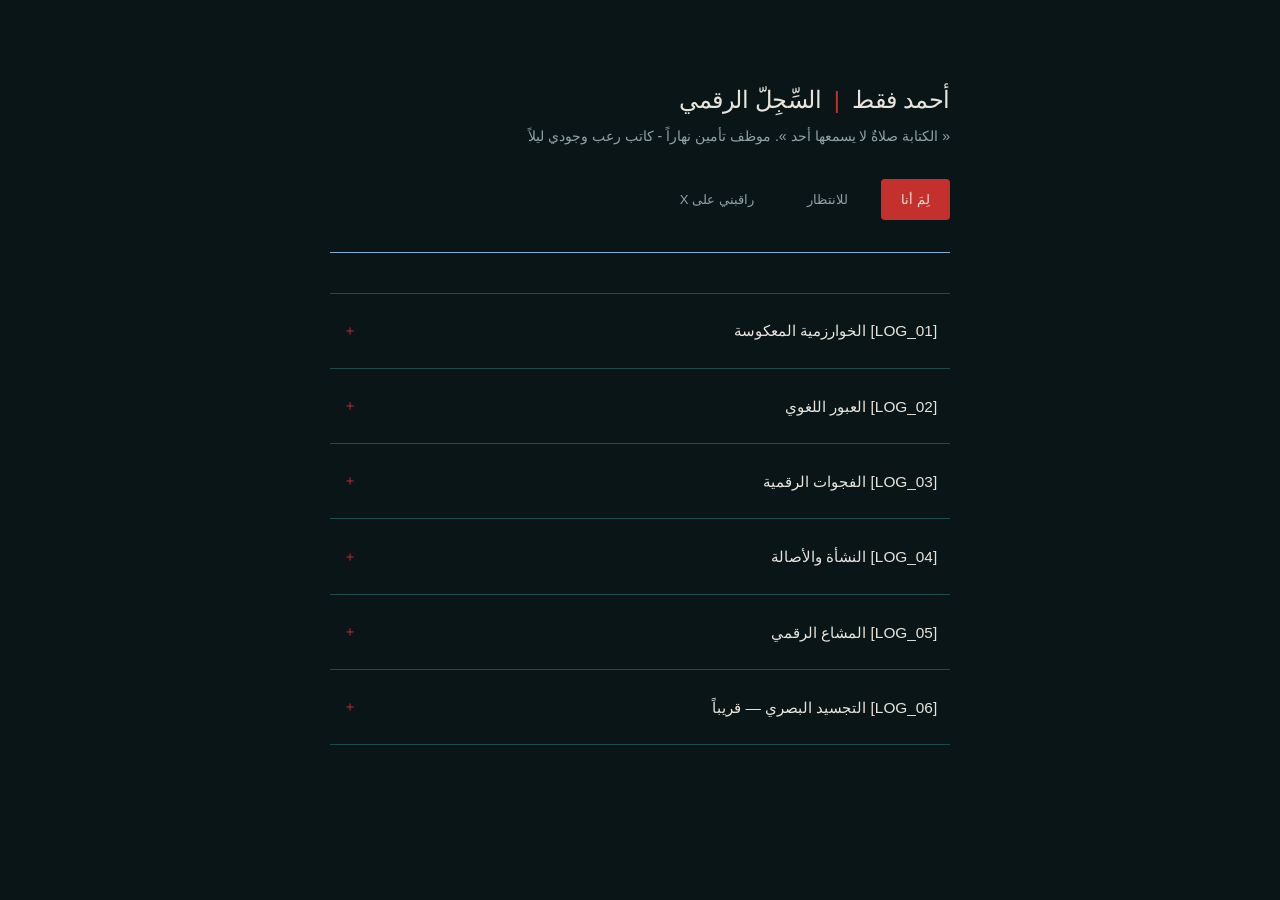
<file: index.html>
<!DOCTYPE html>
<html lang="ar" dir="rtl">
<head>
    <meta charset="UTF-8">
    <meta name="viewport" content="width=device-width, initial-scale=1.0">
    <title>أحمد فقط | السِّجِلّ الرقمي</title>
    
    <!-- ⚡ حزمة كسر الكاش الصارمة لمنع المتصفح من تخزين الصفحة -->
    <meta http-serif="cache-control" content="no-cache, no-store, must-revalidate">
    <meta http-serif="pragma" content="no-cache">
    <meta http-serif="expires" content="0">
    
    <!-- استدعاء ملف التنسيق مع رمز رقمي فريد لكسر الكاش فوراً -->
    <link rel="stylesheet" href="style.css?v=2.1">
</head>
<body>
    <div class="container">
        
        <!-- الهيدر الصارم والمجرد -->
        <header>
            <div class="profile-info">
                <h1>أحمد فقط <span class="brand-divider">|</span> السِّجِلّ الرقمي</h1>
                <p>« الكتابة صلاةٌ لا يسمعها أحد ». موظف تأمين نهاراً - كاتب رعب وجودي ليلاً</p>
            </div>
        </header>

        <!-- 🎛️ شبكة الأزرار الثلاثة الرسمية بنظام Fluent 2 -->
        <div class="nav-buttons-container">
            <a href="#" class="fluent-btn btn-accent">لِمَ أنا</a>
            <a href="#" class="fluent-btn btn-subtle">للانتظار</a>
            <a href="https://x.com" target="_blank" class="fluent-btn btn-subtle">راقبني على X</a>
        </div>

        <!-- مستودع الأقسام الستة المستقرة -->
        <main>
            <details>
                <summary>[LOG_01] الخوارزمية المعكوسة</summary>
                <div class="content">
                    تفكيك القيمة الرقمية. أُمارسُ كتابةَ الرعب الوجودي على منصة (X) عبر هندسة خوارزمية معكوسة. الهدف الحقيقي هو الامتداد الأفقي في الفراغ: تحقيق أقصى معدل مشاهدات وعِدَادُ المتابعين صفر. قائمة المتابَعين تعكس المتابِعين بدقة وتجرد؛ عدد من أُتابعهم يُمثّل عدد من يُتابعني، دون تمييز أو فرز رقمي.
                </div>
            </details>

            <details>
                <summary>[LOG_02] العبور اللغوي</summary>
                <div class="content">
                    الرعب كشعور كوني عابر للّغات. يجري هندسة البنية التركيبية للنصوص لتتوافق بشكل كامل مع أدوات الترجمة الفورية لمنصة (X). الغاية هي تصفية النص من الهياكل المحلية المعقدة، ليظل المعنى الوجودي حياً، مفهوماً، ومحسوساً بالإنجليزية، الفرنسية، الإسبانية، واليابانية؛ فالخوف من الفراغ لا يحتاج إلى مترجم.
                </div>
            </details>

            <details>
                <summary>[LOG_03] الفجوات الرقمية</summary>
                <div class="content">
                    شظايا مقتطعة من العدم. نصوص لا تبدو كارتباطات تشعبية، لكنها فجوات سريالية تسحبك نحو أصلها الخام على منصة (X) بمجرد ملامستها.
                    <div class="wormhole-list">
                        <a href="https://x.com" target="_blank" class="wormhole">« أستيقظ in الصباح، أنظر إلى شاشة هاتفي، فأجد نفسي قد تحولت إلى مجرد 'رقم حساب' في قاعدة بيانات عملاقة. المسخ لم يكن حشرة، المسخ هو الروتين ».</a>
                        <a href="https://x.com" target="_blank" class="wormhole">« قضيت عمري أسأل عن معنى كل شيء؛ اليوم، لأول مرة، لا أريد إجابة — لا من الحياة، ولا من الموت ».</a>
                        <a href="https://x.com" target="_blank" class="wormhole">« الصمت يمرّ فوق الأفكار كظلٍّ لا يترك ظلاً ».</a>
                    </div>
                </div>
            </details>

            <details>
                <summary>[LOG_04] النشأة والأصالة</summary>
                <div class="content">
                    بيانات أدبية تنبع من الصفر. كل السطور المدرجة في هذا السِّجِلّ أو المنشورة على منصة (X) هي نتاج تجربة إبداعية أصيلة. لا وجود للاقتباس، المحاكاة، أو عمليات النسخ والنقل الرقمي. الوجود الحقيقي لا يقبل النسخ واللصق.
                </div>
            </details>

            <details>
                <summary>[LOG_05] المشاع الرقمي</summary>
                <div class="content">
                    الملكية السائلة. القارئ امتداد للنص وشريك في صياغته لا مجرد هامش. إن إعادة اقتباس، صياغة، أو نشر ما أكتبه تحت أي اسم آخر هو تدفق طبيعي للفكرة وليس انتهاكاً للملكية. يمتد هذا المفهوم إلى إعادة تصميمك أو تعديلك لأي عمل (AI Art) مرتبط بالهوية البصرية للسجل. الكلمات ملكٌ لمن يشعر بعبئها.
                </div>
            </details>

            <details>
                <summary>[LOG_06] التجسيد البصري — قريباً</summary>
                <div class="content">
                    هندسة المجهول. يتم حالياً معالجة وتوليد البيانات البصرية المقترنة بالنصوص. جاري تجهيز الهوية الرقمية والمشاهد السريالية القاتمة بالكامل لبناء البُعد البصري للسِّجِلّ.
                </div>
            </details>
        </main>
    </div>
</body>
</html>
</file>
<file: style.css>
/* 🎨 Microsoft Fluent 2 Design System - Identity Theme (Al-Sijill Al-Raqmi) */

:root {
    /* 🎨 حزمة الألوان المحدثة والمستوحاة من الهوية البصرية */
    --bg-canvas: #0a1517;         /* الأسود المزرق العميق - الخلفية الرئيسية */
    --bg-card: #12262a;           /* الأزرق المخضر الغامق - خلفية الكروت والأقسام */
    --border-fluent: #1f4a50;      /* الأزرق المخضر المتوسط - الحدود والخطوط الصارمة */
    --text-primary: #e8e4dc;       /* الأبيض الدافئ - للنصوص الأساسية والعناوين */
    --text-secondary: #8fa3a5;     /* الرمادي المزرق - للنصوص الثانوية والمكتومة */
    --accent-crimson: #c4302b;     /* أحمر الورد - للروابط، وعناوين LOG، والفتح */
    --accent-hover: #e04a3f;       /* الأحمر الأفتح - عند التمرير والتفاعل */
    --sky-accent: #7fb0d6;         /* الأزرق السماوي - لمسة نادرة تحاكي الكرافتة ونظام مايكروسوفت */
    
    /* 📐 المقياس الصارم الفلويد لراحة العين على كل الأجهزة */
    --fluid-font-title: clamp(1.2rem, 2vw + 0.8rem, 1.5rem);
    --fluid-font-body: clamp(0.88rem, 1vw + 0.75rem, 0.96rem);
    --fluid-font-meta: clamp(0.82rem, 0.5vw + 0.75rem, 0.88rem);
    --max-width: clamp(320px, 90vw, 620px);
    
    --transition-fluent: all 0.2s cubic-bezier(0.1, 0.9, 0.2, 1);
}

* {
    box-sizing: border-box;
    margin: 0;
    padding: 0;
}

body {
    background-color: var(--bg-canvas);
    color: var(--text-secondary);
    font-family: "Segoe UI", -apple-system, BlinkMacSystemFont, Roboto, sans-serif;
    padding: clamp(2rem, 5vw, 4rem) 1.5rem;
    display: flex;
    justify-content: center;
    min-height: 100vh;
    line-height: 1.65;
    -webkit-font-smoothing: antialiased;
}

.container {
    max-width: var(--max-width);
    width: 100%;
    margin-top: 1rem;
}

/* 👤 الهيدر الصارم والمجرد */
header {
    margin-bottom: 2rem;
    display: flex;
    flex-direction: column;
    width: 100%;
}

.profile-info {
    width: 100%;
}

.profile-info h1 {
    font-size: var(--fluid-font-title);
    font-weight: 500;
    color: var(--text-primary);
    letter-spacing: -0.02em;
    margin-bottom: 0.4rem;
}

/* صبغ الخط العمودي الفاصل بالأحمر المخملي النادر */
.brand-divider {
    color: var(--accent-crimson);
    margin: 0 0.4rem;
    font-weight: 400;
}

.profile-info p {
    font-size: var(--fluid-font-meta);
    color: var(--text-secondary);
    font-weight: 400;
    line-height: 1.5;
    max-width: 95%;
}

/* 🎛️ شبكة أزرار التحكم الفلويد (Fluent 2 Button Component Space) */
.nav-buttons-container {
    display: flex;
    gap: 0.8rem;
    width: 100%;
    margin-bottom: 2.5rem;
    /* 🧵 حقن اللمسة النادرة للأزرق السماوي كخط نظام ممتد تحت الترويسة */
    border-bottom: 1px solid var(--sky-accent);
    padding-bottom: 2rem;
    flex-wrap: wrap;
}

.fluent-btn {
    display: inline-flex;
    align-items: center;
    justify-content: center;
    padding: 0.55rem 1.2rem;
    font-size: 0.82rem;
    font-weight: 500;
    text-decoration: none;
    border-radius: 4px;
    transition: var(--transition-fluent);
    cursor: pointer;
    user-select: none;
}

/* 1. زر Accent ممتلئ بأحمر الورد الصارم */
.btn-accent {
    background-color: var(--accent-crimson);
    color: var(--text-primary);
    border: 1px solid transparent;
}

.btn-accent:hover {
    background-color: var(--accent-hover);
    transform: translateY(-1px);
}

/* 2. الأزرار الشفافة التفاعلية (Subtle/Transparent Buttons) */
.btn-subtle {
    background-color: transparent;
    color: var(--text-secondary);
    border: 1px solid transparent;
}

.btn-subtle:hover {
    background-color: var(--bg-card); /* تضيء بخلفية الأزرق المخضر الغامق للبطاقات */
    color: var(--text-primary);
}

/* ضبط اتجاه المحاذاة للمحتوى */
body[dir="rtl"] header, body[dir="rtl"] .nav-buttons-container { text-align: right; justify-content: flex-start; }
body[dir="ltr"] header, body[dir="ltr"] .nav-buttons-container { text-align: left; justify-content: flex-start; }

/* 📁 نظام الأكورديون للأقسام الستة */
main { display: flex; flex-direction: column; gap: 1px; }
details { background-color: transparent; border-bottom: 1px solid var(--border-fluent); transition: var(--transition-fluent); }
details:first-of-type { border-top: 1px solid var(--border-fluent); }

summary {
    list-style: none;
    cursor: pointer;
    padding: 1.5rem 0.8rem;
    font-size: var(--fluid-font-body);
    font-weight: 500;
    color: var(--text-primary);
    display: flex;
    justify-content: space-between;
    align-items: center;
    user-select: none;
    transition: var(--transition-fluent);
}
summary::-webkit-details-marker { display: none; }

/* علامة بلس بلون أحمر الورد المخصص لعناوين الـ LOG */
summary::after {
    content: "＋"; 
    color: var(--accent-crimson);
    font-size: 0.85rem;
    transition: var(--transition-fluent);
}

body[dir="rtl"] details:hover summary { padding-right: 1.2rem; }
body[dir="ltr"] details:hover summary { padding-left: 1.2rem; }

details[open] { background-color: var(--bg-card); border-bottom: 1px solid var(--accent-crimson); }
details[open] summary { border-bottom: 1px solid var(--border-fluent); color: var(--text-primary); }
details[open] summary::after { content: "－"; transform: rotate(180deg); color: var(--accent-hover); }

.content { 
    padding: 1.8rem 1.2rem; 
    color: var(--text-secondary); 
    font-size: var(--fluid-font-body); 
    animation: fluentSlideIn 0.4s cubic-bezier(0.1, 0.9, 0.2, 1); 
}
body[dir="rtl"] .content { text-align: justify; }
body[dir="ltr"] .content { text-align: left; }

/* 🌪️ فخ الفجوات الرقمية */
.wormhole-list { margin-top: 1.2rem; display: flex; flex-direction: column; gap: 1.2rem; }
.wormhole { color: var(--text-secondary); text-decoration: none; cursor: default; display: block; width: 100%; padding: 1rem 1.2rem; border-radius: 2px; background-color: #0d1e21; border: 1px solid var(--border-fluent); transition: var(--transition-fluent); }

body[dir="rtl"] .wormhole { text-align: right; border-right: 2px solid transparent; }
body[dir="ltr"] .wormhole { text-align: left; border-left: 2px solid transparent; }

body[dir="rtl"] .wormhole:hover { color: var(--text-primary); border-right: 2px solid var(--accent-crimson); background-color: var(--bg-card); padding-right: 1.6rem; }
body[dir="ltr"] .wormhole:hover { color: var(--text-primary); border-left: 2px solid var(--accent-crimson); background-color: var(--bg-card); padding-left: 1.6rem; }

@keyframes fluentSlideIn { from { opacity: 0; transform: translateY(-8px); } to { opacity: 1; transform: translateY(0); } }
/* ==========================================================================
   🎴 Microsoft Fluent 2 Card Component - For [why-me.html]
   ========================================================================== */

/* الحاوية المركزية لصفحة لِمَ أنا */
.card-wrapper {
    display: flex;
    justify-content: center;
    align-items: center;
    width: 100%;
    margin-top: 1rem;
}

/* الكارت العمودي الصارم حسب المواصفات الفنية المرفقة */
.fluent-card {
    background-color: var(--bg-card); /* الأزرق المخضر الغامق للبنية */
    border: 1px solid var(--border-fluent);
    border-radius: 6px; /* انحناء دقيق يتوافق مع معايير المنتجات */
    width: 100%;
    max-width: 440px; /* عرض مثالي وصارم على شاشات الآيفون */
    overflow: hidden;
    box-shadow: 0 8px 32px rgba(0, 0, 0, 0.6);
    transition: var(--transition-fluent);
}

.fluent-card:hover {
    border-color: var(--sky-accent); /* يضيء بالأزرق السماوي النادر للنظام */
    transform: translateY(-2px);
}

/* 1. Card Preview (منطقة الصورة العلوية الممتدة) */
.card-preview {
    width: 100%;
    height: clamp(180px, 30vh, 240px);
    overflow: hidden;
    border-bottom: 1px solid var(--border-fluent);
}

.card-preview img {
    width: 100%;
    height: 100%;
    object-fit: cover; /* حماية الصورة من التشويه هندسياً عند التمدد */
    transition: var(--transition-fluent);
}

.fluent-card:hover .card-preview img {
    transform: scale(1.03); /* تمدد سريالي متناهي الصغر للصورة عند التمرير */
}

/* 2. Card Header & Content (منطقة النصوص والبيانات) */
.card-body {
    padding: 1.8rem 1.5rem;
    display: flex;
    flex-direction: column;
    gap: 1rem;
}

.card-title-area h2 {
    font-size: clamp(1.15rem, 3vw, 1.35rem);
    font-weight: 500;
    color: var(--text-primary); /* الأبيض الدافئ */
    letter-spacing: -0.01em;
    margin-bottom: 0.2rem;
}

.card-title-area .card-subtitle {
    font-size: 0.8rem;
    color: var(--sky-accent); /* لمسة الأزرق السماوي النادرة للكرافتة */
    text-transform: uppercase;
    letter-spacing: 0.05em;
    font-weight: 600;
}

/* متن النص الأدبي الوجودي الصارم */
.card-description {
    font-size: var(--fluid-font-body);
    color: var(--text-secondary); /* الرمادي المزرق المريح */
    line-height: 1.7;
    text-align: justify;
}

/* 3. Card Footer (منطقة الإجراءات والعودة) */
.card-footer {
    margin-top: 0.5rem;
    display: flex;
    justify-content: flex-end; /* دفع زر الإجراء لليسار بانتظام */
    border-top: 1px dashed var(--border-fluent);
    padding-top: 1.2rem;
}

.btn-back {
    font-size: 0.8rem;
    padding: 0.5rem 1.2rem;
}
</file>
